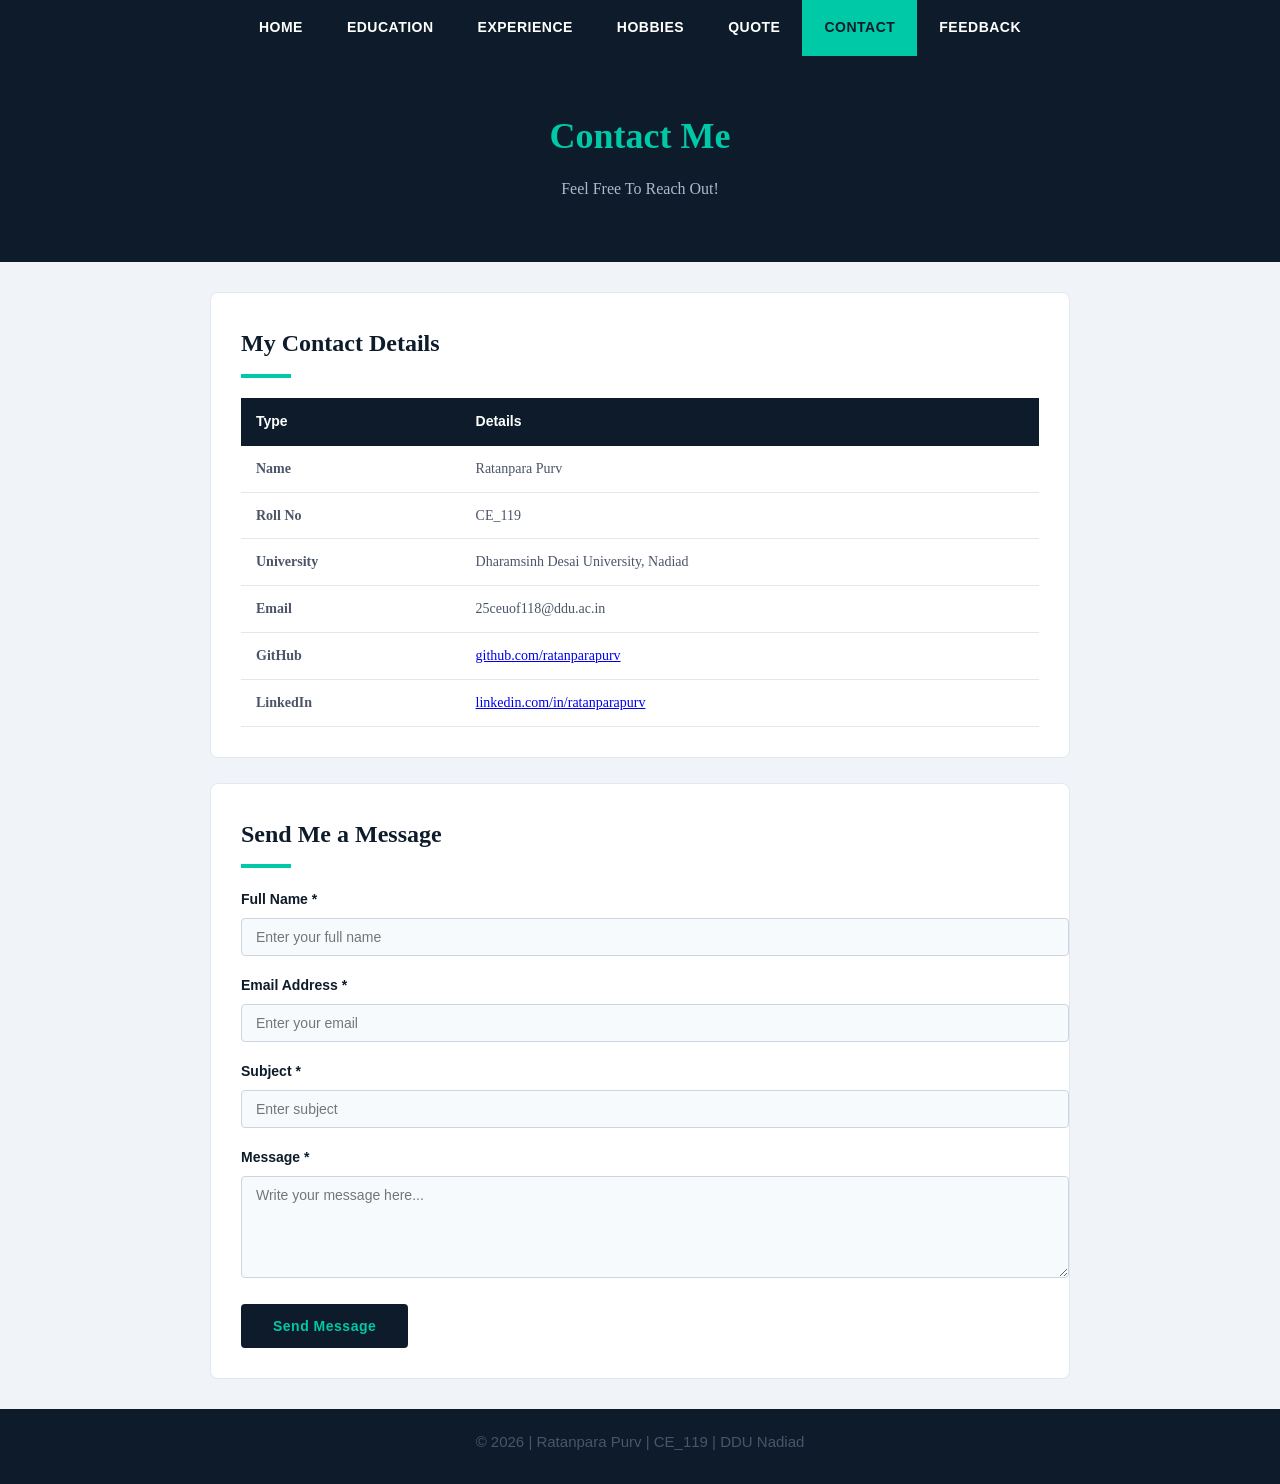
<file: contact.html>
<!DOCTYPE html>
<html lang="en">
<head>
    <meta name="viewport" content="width=device-width, initial-scale=1.0">
    <title>Contact - Ratanpara Purv</title>
    <link rel="stylesheet" href="style.css">
</head>
<body>

    <ul class="navbar">
        <li><a href="index.html">Home</a></li>
        <li><a href="education.html">Education</a></li>
        <li><a href="experience.html">Experience</a></li>
        <li><a href="hobbies.html">Hobbies</a></li>
        <li><a href="quote.html">Quote</a></li>
        <li><a class="active" href="contact.html">Contact</a></li>
        <li><a href="feedback.html">Feedback</a></li>
    </ul>

    <div class="header">
        <h1>Contact Me</h1>
        <p>Feel Free To Reach Out!</p>
    </div>

    <div class="container">

        <div class="card">
            <h2>My Contact Details</h2>
            <div class="divider"></div>

            <table>
                <tr>
                    <th>Type</th>
                    <th>Details</th>
                </tr>
                <tr>
                    <td><strong>Name</strong></td>
                    <td>Ratanpara Purv</td>
                </tr>
                <tr>
                    <td><strong>Roll No</strong></td>
                    <td>CE_119</td>
                </tr>
                <tr>
                    <td><strong>University</strong></td>
                    <td>Dharamsinh Desai University, Nadiad</td>
                </tr>
                <tr>
                    <td><strong>Email</strong></td>
                    <td>25ceuof118@ddu.ac.in</td>
                </tr>
                <tr>
                    <td><strong>GitHub</strong></td>
                    <td><a href="https://github.com/purvratanpara" target="_blank">github.com/ratanparapurv</a></td>
                </tr>
                <tr>
                    <td><strong>LinkedIn</strong></td>
                    <td><a href="https://www.linkedin.com/in/purv-ratanpara-9b6732385?utm_source=share_via&utm_content=profile&utm_medium=member_android" target="_blank">linkedin.com/in/ratanparapurv</a></td>
                </tr>
            </table>
        </div>

        <div class="card">
            <h2>Send Me a Message</h2>
            <div class="divider"></div>

            <form action="#" method="POST">

                <div class="form-group">
                    <label for="fname">Full Name *</label>
                    <input type="text" id="fname" name="name" placeholder="Enter your full name" required>
                </div>

                <div class="form-group">
                    <label for="email">Email Address *</label>
                    <input type="email" id="email" name="email" placeholder="Enter your email" required>
                </div>

                <div class="form-group">
                    <label for="subject">Subject *</label>
                    <input type="text" id="subject" name="subject" placeholder="Enter subject" required>
                </div>

                <div class="form-group">
                    <label for="message">Message *</label>
                    <textarea id="message" name="message" rows="5" placeholder="Write your message here..." required></textarea>
                </div>

                <input type="submit" value="Send Message">

            </form>
        </div>

    </div>

    <footer>
        <p>&copy; 2026 | Ratanpara Purv | CE_119 | DDU Nadiad</p>
    </footer>

</body>
</html>
</file>
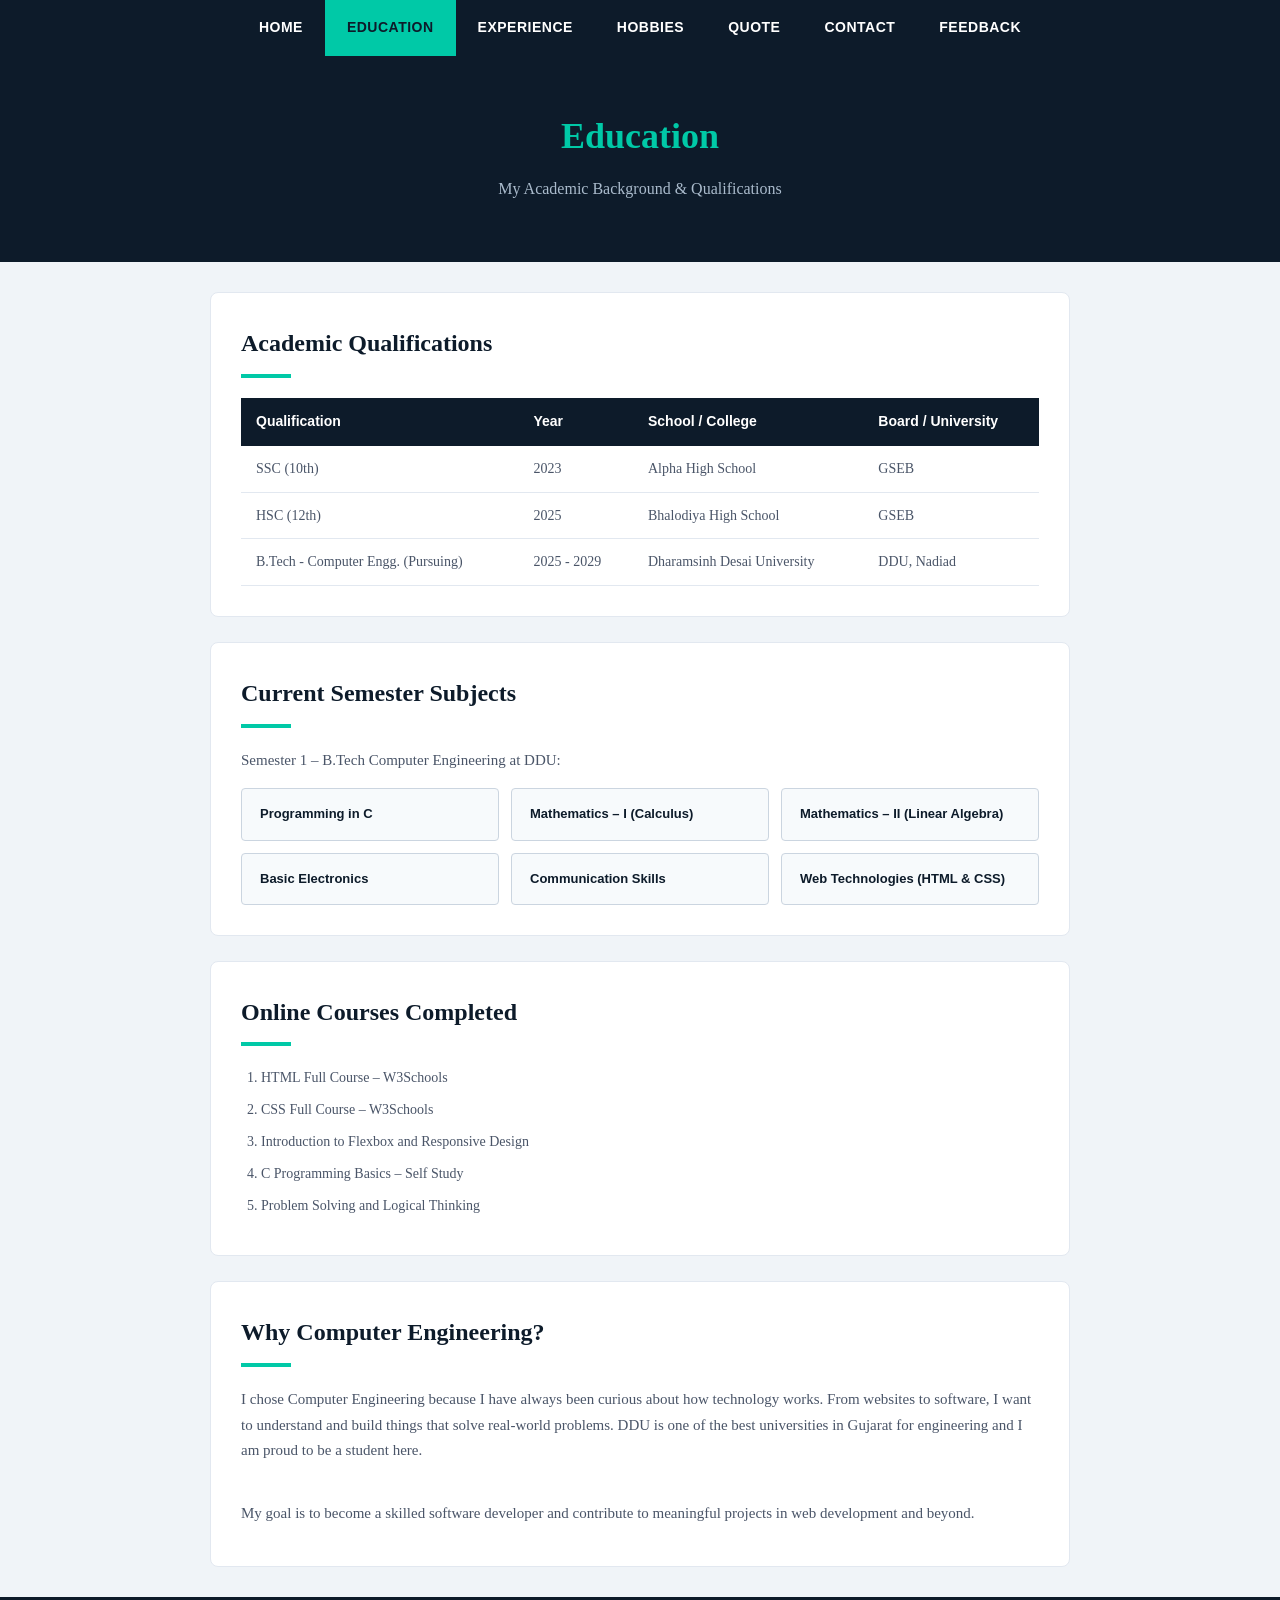
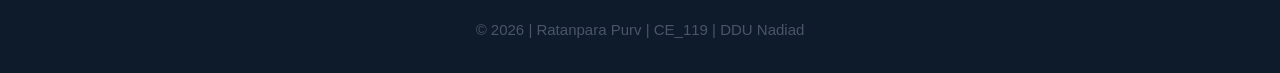
<file: education.html>
<!DOCTYPE html>
<html lang="en">
<head>
    <meta name="viewport" content="width=device-width, initial-scale=1.0">
    <title>Education - Ratanpara Purv</title>
    <link rel="stylesheet" href="style.css">
</head>
<body>

    <ul class="navbar">
        <li><a href="index.html">Home</a></li>
        <li><a class="active" href="education.html">Education</a></li>
        <li><a href="experience.html">Experience</a></li>
        <li><a href="hobbies.html">Hobbies</a></li>
        <li><a href="quote.html">Quote</a></li>
        <li><a href="contact.html">Contact</a></li>
        <li><a href="feedback.html">Feedback</a></li>
    </ul>

    <div class="header">
        <h1>Education</h1>
        <p>My Academic Background &amp; Qualifications</p>
    </div>

    <div class="container">

     
        <div class="card">
            <h2>Academic Qualifications</h2>
            <div class="divider"></div>
            <table>
                <tr>
                    <th>Qualification</th>
                    <th>Year</th>
                    <th>School / College</th>   
                    <th>Board / University</th>
                </tr>
                <tr>
                    <td>SSC (10th)</td>
                    <td>2023</td>
                    <td>Alpha High School</td>
                    <td>GSEB</td>
                </tr>
                <tr>
                    <td>HSC (12th)</td>
                    <td>2025</td>
                    <td>Bhalodiya High School</td>
                    <td>GSEB</td>
                </tr>
                <tr>
                    <td>B.Tech - Computer Engg. (Pursuing)</td>
                    <td>2025 - 2029</td>
                    <td>Dharamsinh Desai University</td>
                    <td>DDU, Nadiad</td>
                </tr>
            </table>
        </div>

        <div class="card">
            <h2>Current Semester Subjects</h2>
            <div class="divider"></div>
            <p>Semester 1 &ndash; B.Tech Computer Engineering at DDU:</p>

            <div class="subject-grid">
                <div class="subject-box">Programming in C</div>
                <div class="subject-box">Mathematics &ndash; I (Calculus)</div>
                <div class="subject-box">Mathematics &ndash; II (Linear Algebra)</div>
                <div class="subject-box">Basic Electronics</div>
                <div class="subject-box">Communication Skills</div>
                <div class="subject-box">Web Technologies (HTML &amp; CSS)</div>
            </div>
        </div>

        <div class="card">
            <h2>Online Courses Completed</h2>
            <div class="divider"></div>

            <ol class="skills-list">
                <li>HTML Full Course &ndash; W3Schools</li>
                <li>CSS Full Course &ndash; W3Schools</li>
                <li>Introduction to Flexbox and Responsive Design</li>
                <li>C Programming Basics &ndash; Self Study</li>
                <li>Problem Solving and Logical Thinking</li>
            </ol>
        </div>

        <div class="card">
            <h2>Why Computer Engineering?</h2>
            <div class="divider"></div>
            <p>
                I chose Computer Engineering because I have always been curious about how technology works.
                From websites to software, I want to understand and build things that solve real-world problems.
                DDU is one of the best universities in Gujarat for engineering and I am proud to be a student here.
            </p>
            <br>
            <p>
                My goal is to become a skilled software developer and contribute to meaningful projects
                in web development and beyond.
            </p>
        </div>
    </div>

    <footer>
        <p>&copy; 2026 | Ratanpara Purv | CE_119 | DDU Nadiad</p>
    </footer>

</body>
</html>
</file>
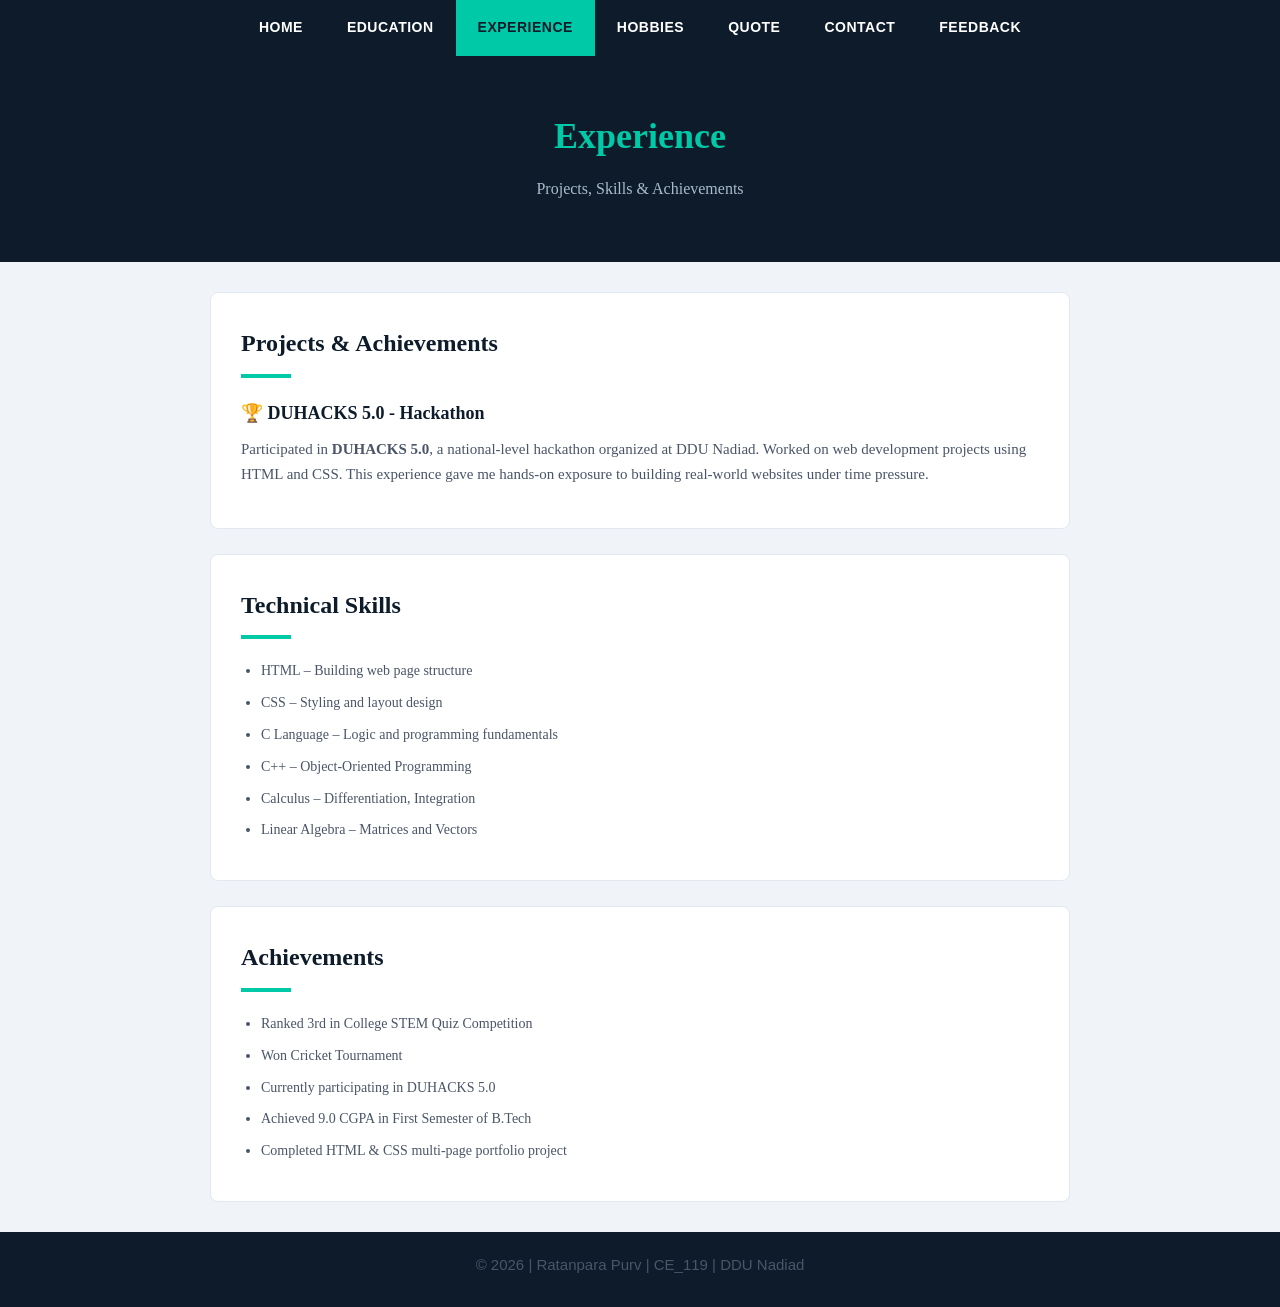
<file: experience.html>
<!DOCTYPE html>
<html lang="en">
<head>
    <meta name="viewport" content="width=device-width, initial-scale=1.0">
    <title>Experience - Ratanpara Purv</title>
    <link rel="stylesheet" href="style.css">
</head>
<body>

    <ul class="navbar">
        <li><a href="index.html">Home</a></li>
        <li><a href="education.html">Education</a></li>
        <li><a class="active" href="experience.html">Experience</a></li>
        <li><a href="hobbies.html">Hobbies</a></li>
        <li><a href="quote.html">Quote</a></li>
        <li><a href="contact.html">Contact</a></li>
        <li><a href="feedback.html">Feedback</a></li>
    </ul>

    <div class="header">
        <h1>Experience</h1>
        <p>Projects, Skills &amp; Achievements</p>
    </div>

    <div class="container">

        <div class="card">
            <h2>Projects &amp; Achievements</h2>
            <div class="divider"></div>
            <h3>&#127942; DUHACKS 5.0 - Hackathon</h3>
            <p>
                Participated in <strong>DUHACKS 5.0</strong>, a national-level hackathon organized at DDU Nadiad.
                Worked on web development projects using HTML and CSS. This experience gave me
                hands-on exposure to building real-world websites under time pressure.
            </p>
        </div>

        <div class="card">
            <h2>Technical Skills</h2>
            <div class="divider"></div>

            <ul class="skills-list">
                <li>HTML &ndash; Building web page structure</li>
                <li>CSS &ndash; Styling and layout design</li>
                <li>C Language &ndash; Logic and programming fundamentals</li>
                <li>C++ &ndash; Object-Oriented Programming</li>
                <li>Calculus &ndash; Differentiation, Integration</li>
                <li>Linear Algebra &ndash; Matrices and Vectors</li>
            </ul>
        </div>

        <div class="card">
            <h2>Achievements</h2>
            <div class="divider"></div>

            <ul class="skills-list">
                <li>Ranked 3rd in College STEM Quiz Competition</li>
                <li>Won Cricket Tournament</li>
                <li>Currently participating in DUHACKS 5.0</li>
                <li>Achieved 9.0 CGPA in First Semester of B.Tech</li>
                <li>Completed HTML &amp; CSS multi-page portfolio project</li>
            </ul>
        </div>

    </div>

    <footer>
        <p>&copy; 2026 | Ratanpara Purv | CE_119 | DDU Nadiad</p>
    </footer>

</body>
</html>
</file>
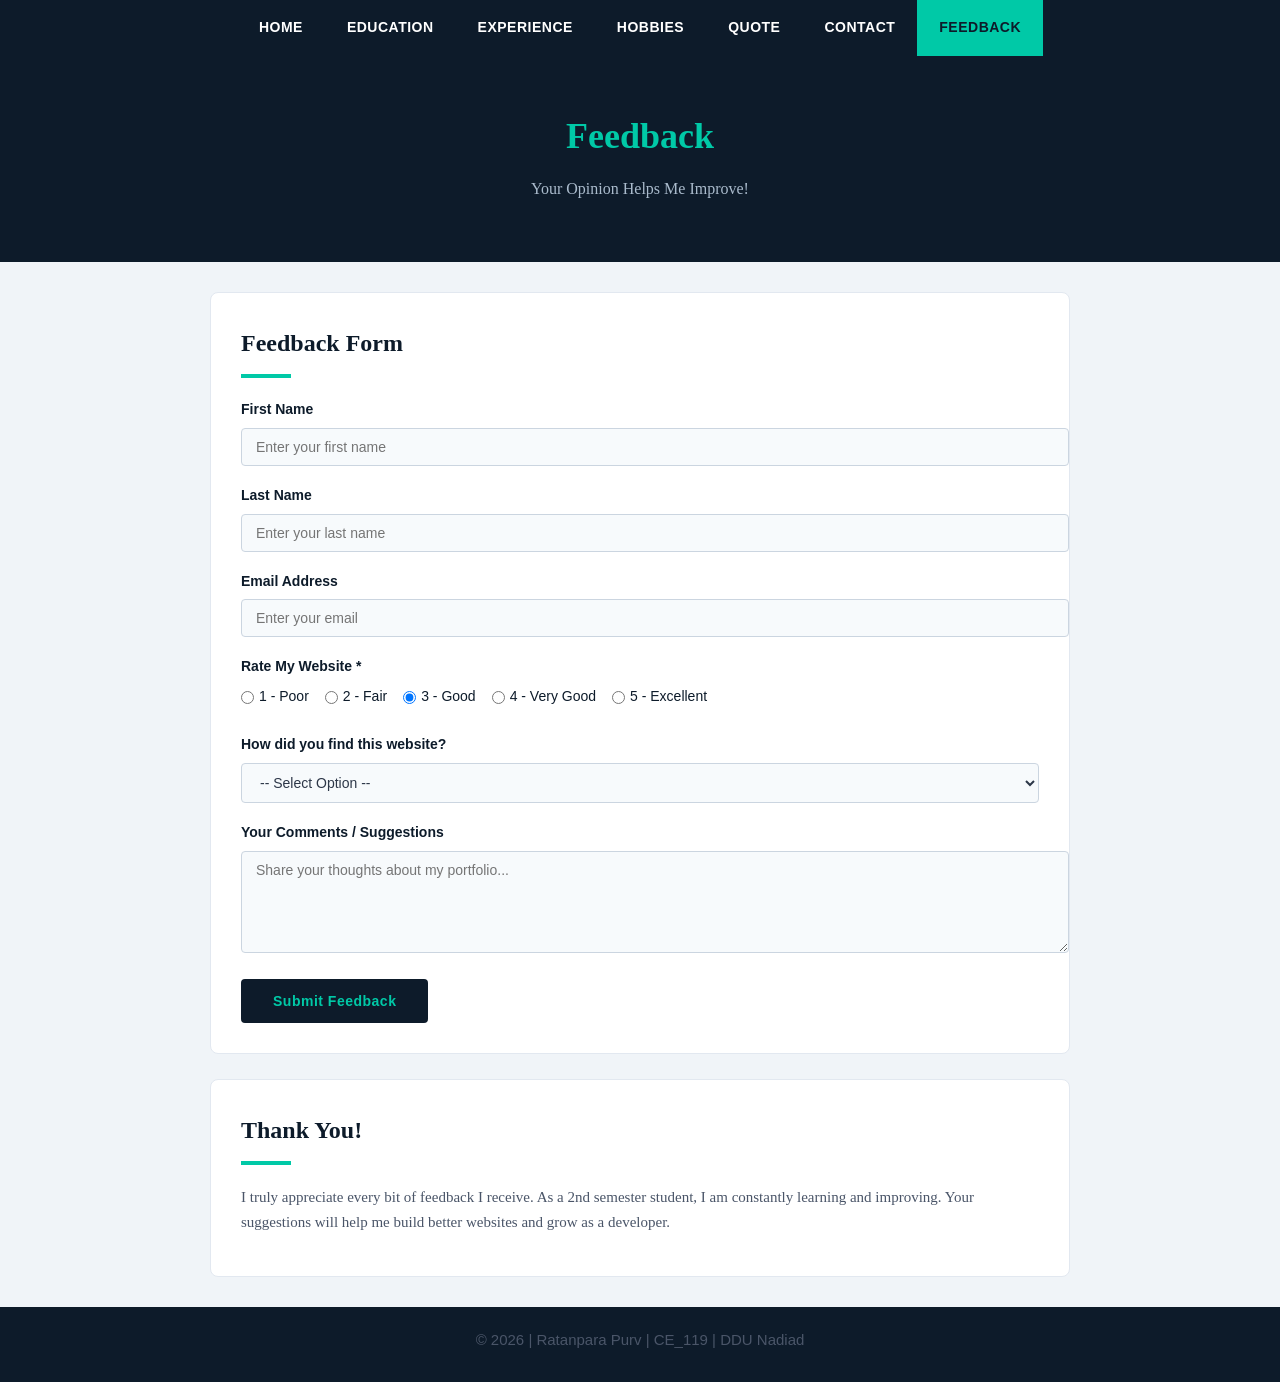
<file: feedback.html>
<!DOCTYPE html>
<html lang="en">
<head>
    <meta name="viewport" content="width=device-width, initial-scale=1.0">
    <title>Feedback - Ratanpara Purv</title>
    <link rel="stylesheet" href="style.css">
</head>
<body>

    <ul class="navbar">
        <li><a href="index.html">Home</a></li>
        <li><a href="education.html">Education</a></li>
        <li><a href="experience.html">Experience</a></li>
        <li><a href="hobbies.html">Hobbies</a></li>
        <li><a href="quote.html">Quote</a></li>
        <li><a href="contact.html">Contact</a></li>
        <li><a class="active" href="feedback.html">Feedback</a></li>
    </ul>

    <div class="header">
        <h1>Feedback</h1>
        <p>Your Opinion Helps Me Improve!</p>
    </div>

    <div class="container">

        <div class="card">
            <h2>Feedback Form</h2>
            <div class="divider"></div>

            <form action="#" method="GET">

                <div class="form-group">
                    <label for="fname">First Name</label>
                    <input type="text" id="fname" name="fname" placeholder="Enter your first name">
                </div>

                <div class="form-group">
                    <label for="lname">Last Name</label>
                    <input type="text" id="lname" name="lname" placeholder="Enter your last name">
                </div>

                <div class="form-group">
                    <label for="femail">Email Address</label>
                    <input type="email" id="femail" name="femail" placeholder="Enter your email">
                </div>

                <div class="form-group">
                    <label>Rate My Website *</label>
                    <div class="radio-group">
                        <label>
                            <input type="radio" name="rate" value="1"> 1 - Poor
                        </label>
                        <label>
                            <input type="radio" name="rate" value="2"> 2 - Fair
                        </label>
                        <label>
                            <input type="radio" name="rate" value="3" checked> 3 - Good
                        </label>
                        <label>
                            <input type="radio" name="rate" value="4"> 4 - Very Good
                        </label>
                        <label>
                            <input type="radio" name="rate" value="5"> 5 - Excellent
                        </label>
                    </div>
                </div>

                <div class="form-group">
                    <label for="found">How did you find this website?</label>
                    <select id="found" name="found">
                        <option value="">-- Select Option --</option>
                        <option value="college">College / University</option>
                        <option value="friend">Friend / Classmate</option>
                        <option value="social">Social Media</option>
                        <option value="other">Other</option>
                    </select>
                </div>

                <div class="form-group">
                    <label for="comment">Your Comments / Suggestions</label>
                    <textarea id="comment" name="comment" rows="5" placeholder="Share your thoughts about my portfolio..."></textarea>
                </div>

                <input type="submit" value="Submit Feedback">

            </form>
        </div>

        <div class="card">
            <h2>Thank You!</h2>
            <div class="divider"></div>
            <p>
                I truly appreciate every bit of feedback I receive. As a 2nd semester student,
                I am constantly learning and improving. Your suggestions will help me build
                better websites and grow as a developer.
            </p>
        </div>

    </div>
    <footer>
        <p>&copy; 2026 | Ratanpara Purv | CE_119 | DDU Nadiad</p>
    </footer>

</body>
</html>
</file>
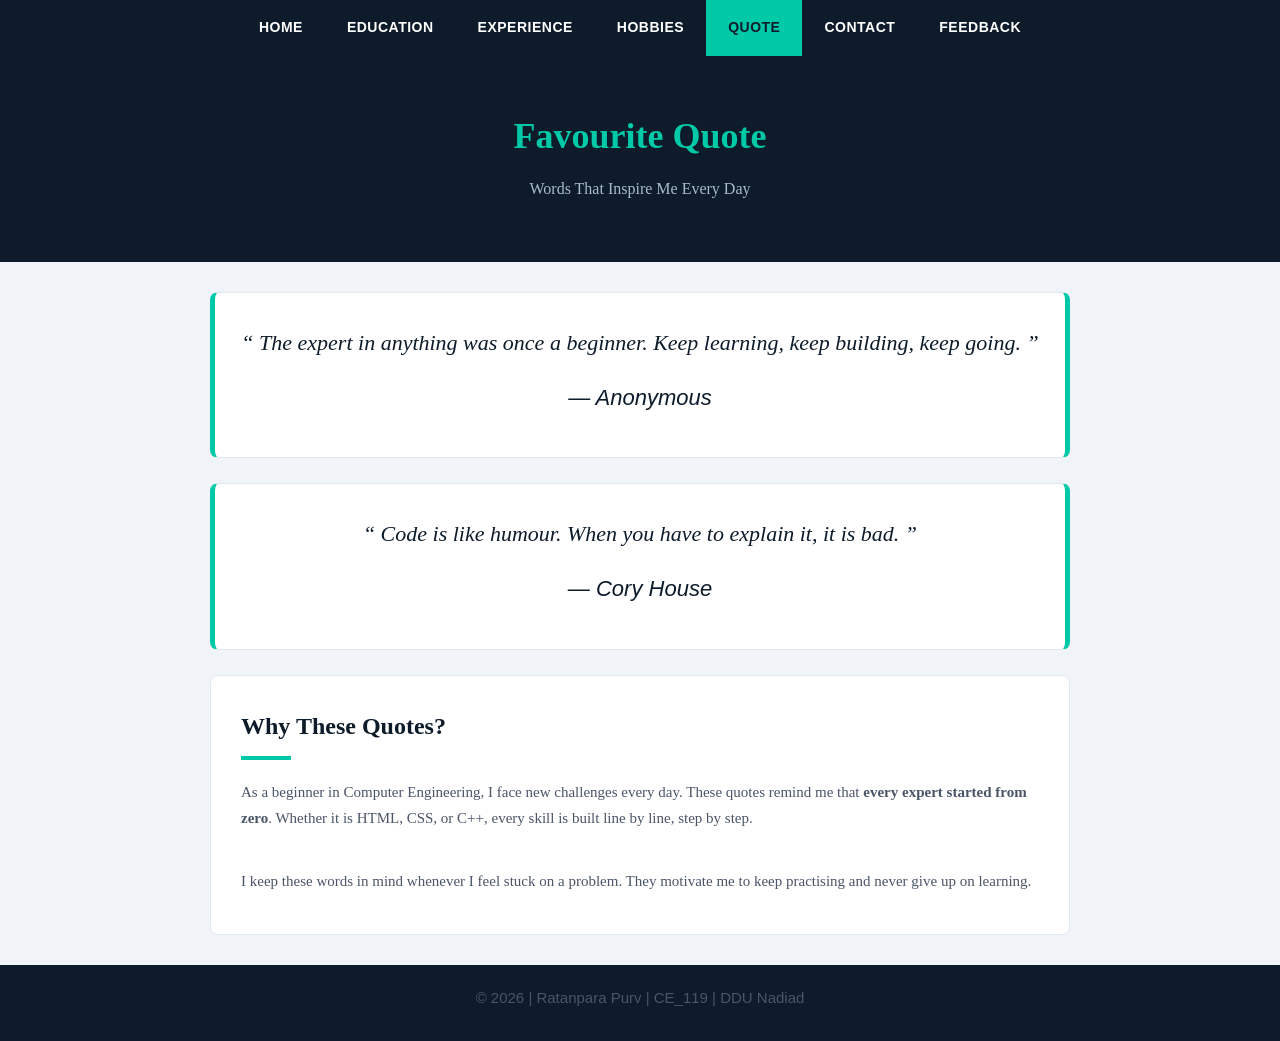
<file: quote.html>
<!DOCTYPE html>
<html lang="en">
<head>
    <meta name="viewport" content="width=device-width, initial-scale=1.0">
    <title>Quote - Ratanpara Purv</title>
    <link rel="stylesheet" href="style.css">
</head>
<body>

    <ul class="navbar">
        <li><a href="index.html">Home</a></li>
        <li><a href="education.html">Education</a></li>
        <li><a href="experience.html">Experience</a></li>
        <li><a href="hobbies.html">Hobbies</a></li>
        <li><a class="active" href="quote.html">Quote</a></li>
        <li><a href="contact.html">Contact</a></li>
        <li><a href="feedback.html">Feedback</a></li>
    </ul>

    <div class="header">
        <h1>Favourite Quote</h1>
        <p>Words That Inspire Me Every Day</p>
    </div>

    <div class="container">

        <div class="card quote-box">
            <p>
                &ldquo; The expert in anything was once a beginner.
                Keep learning, keep building, keep going. &rdquo;
            </p>
            <p class="quote-author">— Anonymous</p>
        </div>

        <div class="card quote-box">
            <p>
                &ldquo; Code is like humour. When you have to explain it, it is bad. &rdquo;
            </p>
            <p class="quote-author">— Cory House</p>
        </div>

        <div class="card">
            <h2>Why These Quotes?</h2>
            <div class="divider"></div>
            <p>
                As a beginner in Computer Engineering, I face new challenges every day.
                These quotes remind me that <strong>every expert started from zero</strong>.
                Whether it is HTML, CSS, or C++, every skill is built line by line, step by step.
            </p>
            <br>
            <p>
                I keep these words in mind whenever I feel stuck on a problem. They motivate me
                to keep practising and never give up on learning.
            </p>
        </div>

    </div>

    <footer>
        <p>&copy; 2026 | Ratanpara Purv | CE_119 | DDU Nadiad</p>
    </footer>

</body>
</html>
</file>
<file: style.css>
* {
    margin: 0;
    padding: 0;
}


body {
    font-family: Georgia, serif;
    background-color: #f0f4f8;
    color: #2d3748;
    line-height: 1.7;
}

.navbar {
    list-style-type: none;
    background-color: #0d1b2a;
    display: flex;
    flex-wrap: wrap;
    justify-content: center;
    align-items: center;
    padding: 0;
}

.navbar li a {
    display: block;
    color: #ffffff;
    text-decoration: none;
    padding: 16px 22px;
    font-family: Arial, sans-serif;
    font-weight: bold;
    font-size: 14px;
    letter-spacing: 0.5px;
    text-transform: uppercase;
}

.navbar li a:hover {
    background-color: #00c9a7;
    color: #0d1b2a;
}

.navbar li a.active {
    background-color: #00c9a7;
    color: #0d1b2a;
}

.header {
    background-color: #0d1b2a;
    color: #ffffff;
    text-align: center;
    padding: 50px 20px;
}

.header h1 {
    color: #00c9a7;
    font-size: 36px;
    font-family: Georgia, serif;
}

.header p {
    color: #aabbcc;
    font-size: 16px;
    margin-top: 8px;
}

.container {
    max-width: 860px;
    margin: 30px auto;
    padding: 0 20px;
}

.card {
    background-color: #ffffff;
    padding: 30px;
    margin-bottom: 25px;
    border: 1px solid #e2e8f0;
    border-radius: 8px;
}

.card:hover {
    border-color: #00c9a7;
}

.divider {
    width: 50px;
    height: 4px;
    background-color: #00c9a7;
    margin: 10px 0 20px 0;
}

h2 {
    font-size: 24px;
    color: #0d1b2a;
    font-family: Georgia, serif;
}

h3 {
    font-size: 18px;
    color: #0d1b2a;
    margin-bottom: 8px;
}

p {
    font-size: 15px;
    color: #4a5568;
    margin-bottom: 10px;
}

.subject-grid {
    display: flex;
    flex-wrap: wrap;
    gap: 12px;
    margin-top: 15px;
 }

.subject-box {
    border: 1px solid #cbd5e0;
    padding: 14px 18px;
    font-weight: bold;
     font-family: Arial, sans-serif;
    font-size: 13px;
    color: #0d1b2a;
    background-color: #f7fafc;
    border-radius: 4px;
    flex: 1 1 180px;
}

.subject-box:hover {
    border-color: #00c9a7;
    background-color: #f0faf8;
}

table {
    width: 100%;
    border-collapse: collapse;
    margin-top: 15px;
}

th {
    background-color: #0d1b2a;
    color: #ffffff;
    padding: 12px 15px;
    text-align: left;
    font-family: Arial, sans-serif;
    font-size: 14px;
}

td {
    padding: 11px 15px;
    border-bottom: 1px solid #e2e8f0;
    color: #4a5568;
    font-size: 14px;
}

tr:hover td {
    background-color: #f0faf8;
    color: #0d1b2a;
}

.form-group {
    margin-bottom: 18px;
}

label {
    display: block;
    font-weight: bold;
    margin-bottom: 6px;
    color: #0d1b2a;
    font-family: Arial, sans-serif;
    font-size: 14px;
}

input[type="text"],
input[type="email"],
textarea,
select {
    width: 100%;
    padding: 10px 14px;
    border: 1px solid #cbd5e0;
    border-radius: 4px;
    background-color: #f7fafc;
    font-size: 14px;
    font-family: Arial, sans-serif;
    color: #2d3748;
}

input[type="text"]:hover,
input[type="email"]:hover,
textarea:hover {
    border-color: #00c9a7;
}

input[type="text"]:focus,
input[type="email"]:focus,
textarea:focus {
    outline: 2px solid #00c9a7;
    background-color: #ffffff;
}

input[type="submit"] {
    background-color: #0d1b2a;
    color: #00c9a7;
    border: 2px solid #0d1b2a;
    padding: 12px 30px;
    font-weight: bold;
    font-size: 14px;
    cursor: pointer;
    border-radius: 4px;
    letter-spacing: 0.5px;
    font-family: Arial, sans-serif;
}

input[type="submit"]:hover {
    background-color: #00c9a7;
    color: #0d1b2a;
    border-color: #00c9a7;
}

.radio-group {
    display: flex;
    gap: 16px;
    flex-wrap: wrap;
    margin-top: 6px;
}

.radio-group label {
    font-weight: normal;
    display: flex;
    align-items: center;
    gap: 5px;
    cursor: pointer;
}

.profile-img {
    width: 150px;
    height: 150px;
    border-radius: 50%;
    border: 4px solid #00c9a7;
    display: block;
    margin: 0 auto 20px auto;
    object-fit: cover;
}

.profile-links {
    display: flex;
    justify-content: center;
    gap: 15px;
    margin-top: 15px;
    flex-wrap: wrap;
}

.profile-links a {
    color: #0d1b2a;
    background-color: #f0f4f8;
    border: 2px solid #0d1b2a;
    padding: 8px 20px;
    border-radius: 4px;
    text-decoration: none;
    font-family: Arial, sans-serif;
    font-size: 13px;
    font-weight: bold;
}

.profile-links a:hover {
    background-color: #00c9a7;
    border-color: #00c9a7;
    color: #0d1b2a;
}

.hobby-list {
    list-style: none;
    padding: 0;
}

.hobby-list li {
    padding: 12px 15px;
    margin-bottom: 10px;
    border: 1px solid #e2e8f0;
    border-radius: 6px;
    border-left: 5px solid #00c9a7;
    font-size: 15px;
    background-color: #f9fafb;
}

.hobby-list li:hover {
    background-color: #f0faf8;
    border-left-color: #0d1b2a;
}

.quote-box {
    text-align: center;
    border-left: 5px solid #00c9a7;
    border-right: 5px solid #00c9a7;
    padding: 30px 20px;
}

.quote-box p {
    font-size: 22px;
    font-style: italic;
    color: #0d1b2a;
    line-height: 1.8;
}

.quote-author {
    margin-top: 15px;
    font-size: 14px;
    color: #718096;
    font-family: Arial, sans-serif;
}

.skills-list {
    padding-left: 20px;
    margin-top: 10px;
}

.skills-list li {
    margin-bottom: 8px;
    font-size: 14px;
    color: #4a5568;
}


.info-row {
    display: flex;
    justify-content: center;
    gap: 30px;
    margin-top: 15px;
    flex-wrap: wrap;
}

.info-badge {
    background-color: #f0faf8;
    border: 1px solid #00c9a7;
    border-radius: 6px;
    padding: 8px 20px;
    font-family: Arial, sans-serif;
    font-size: 13px;
    color: #0d1b2a;
}

footer {
    background-color: #0d1b2a;
    color: #aabbcc;
    text-align: center;
    padding: 20px;
    font-family: Arial, sans-serif;
    font-size: 13px;
    margin-top: 10px;
}

@media (max-width: 600px) {
    .navbar {
        flex-direction: column;
        text-align: center;
    }

    .navbar li a {
        padding: 12px 10px;
    }

    .header h1 {
        font-size: 26px;
    }

    .container {
        margin-top: 10px;
        padding: 0 12px;
    }

    .card {
        padding: 20px;
    }

    h2 {
        font-size: 20px;
    }
}
</file>
